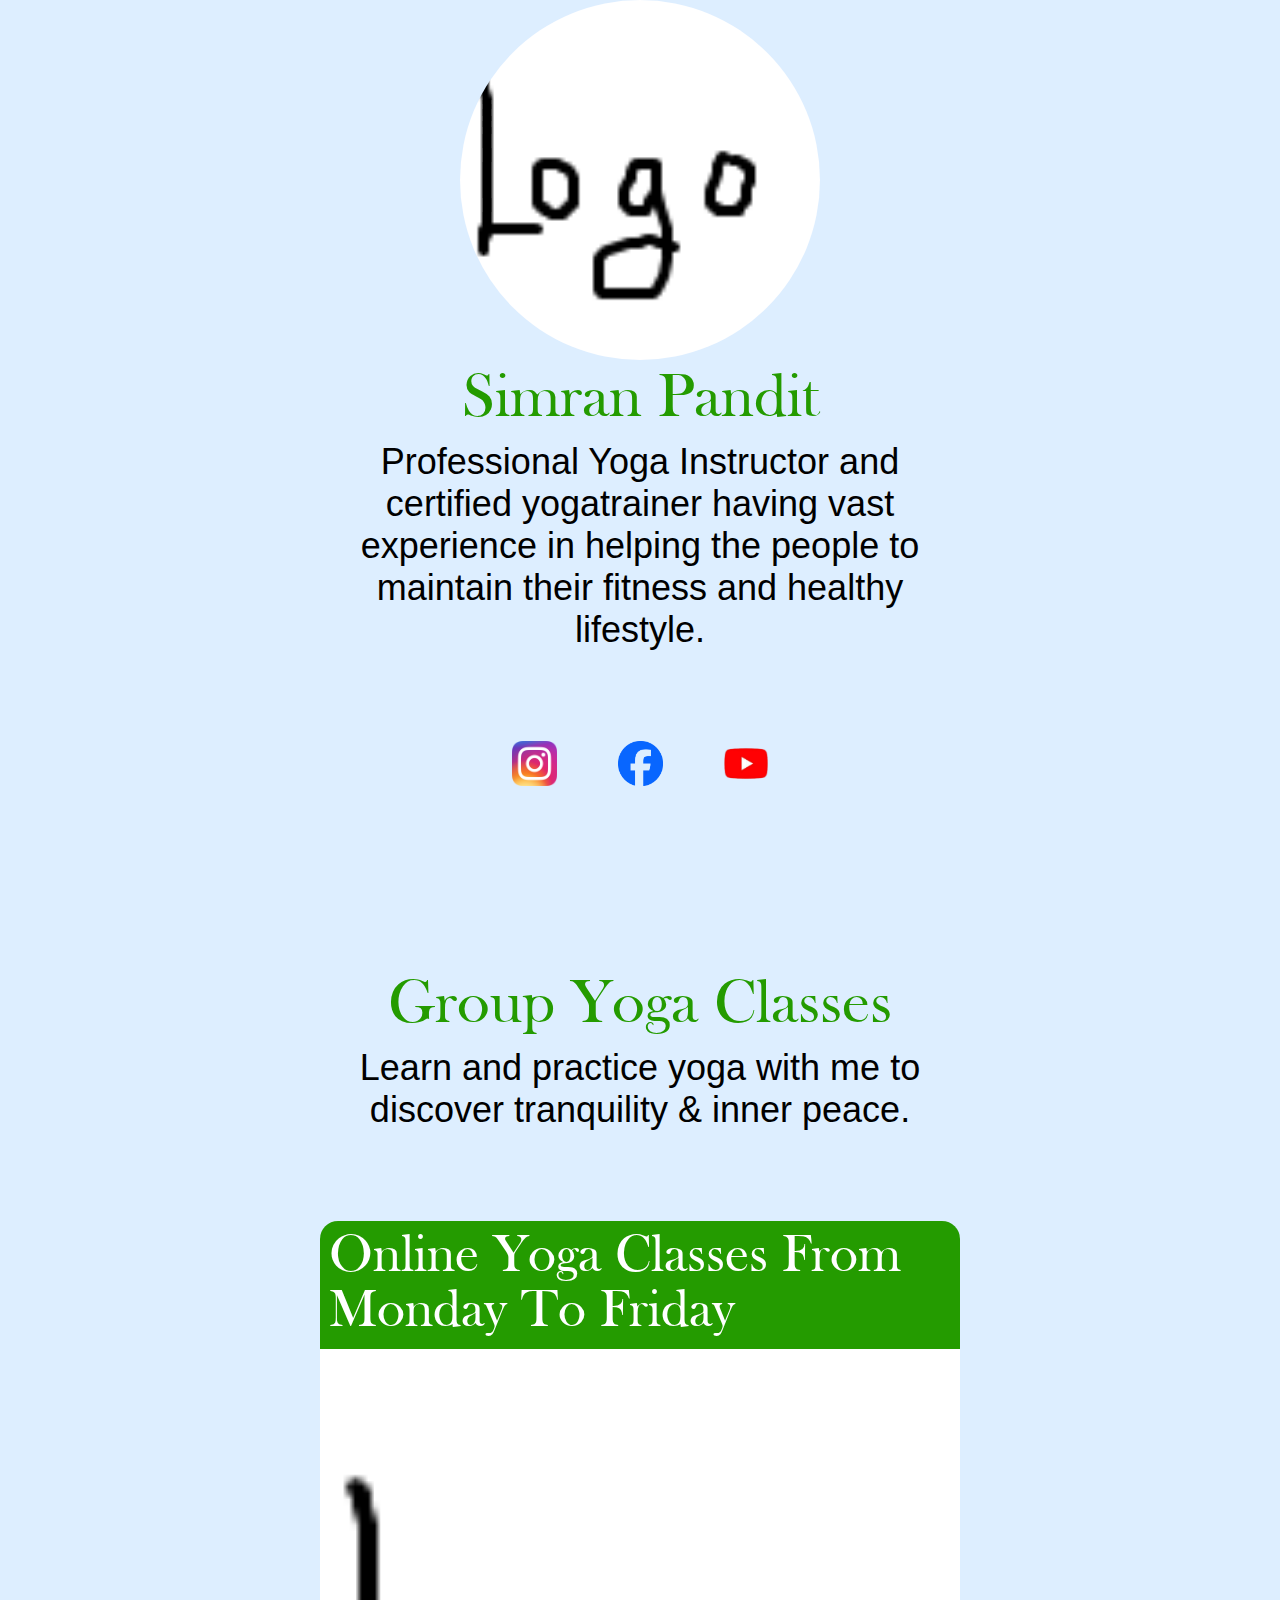
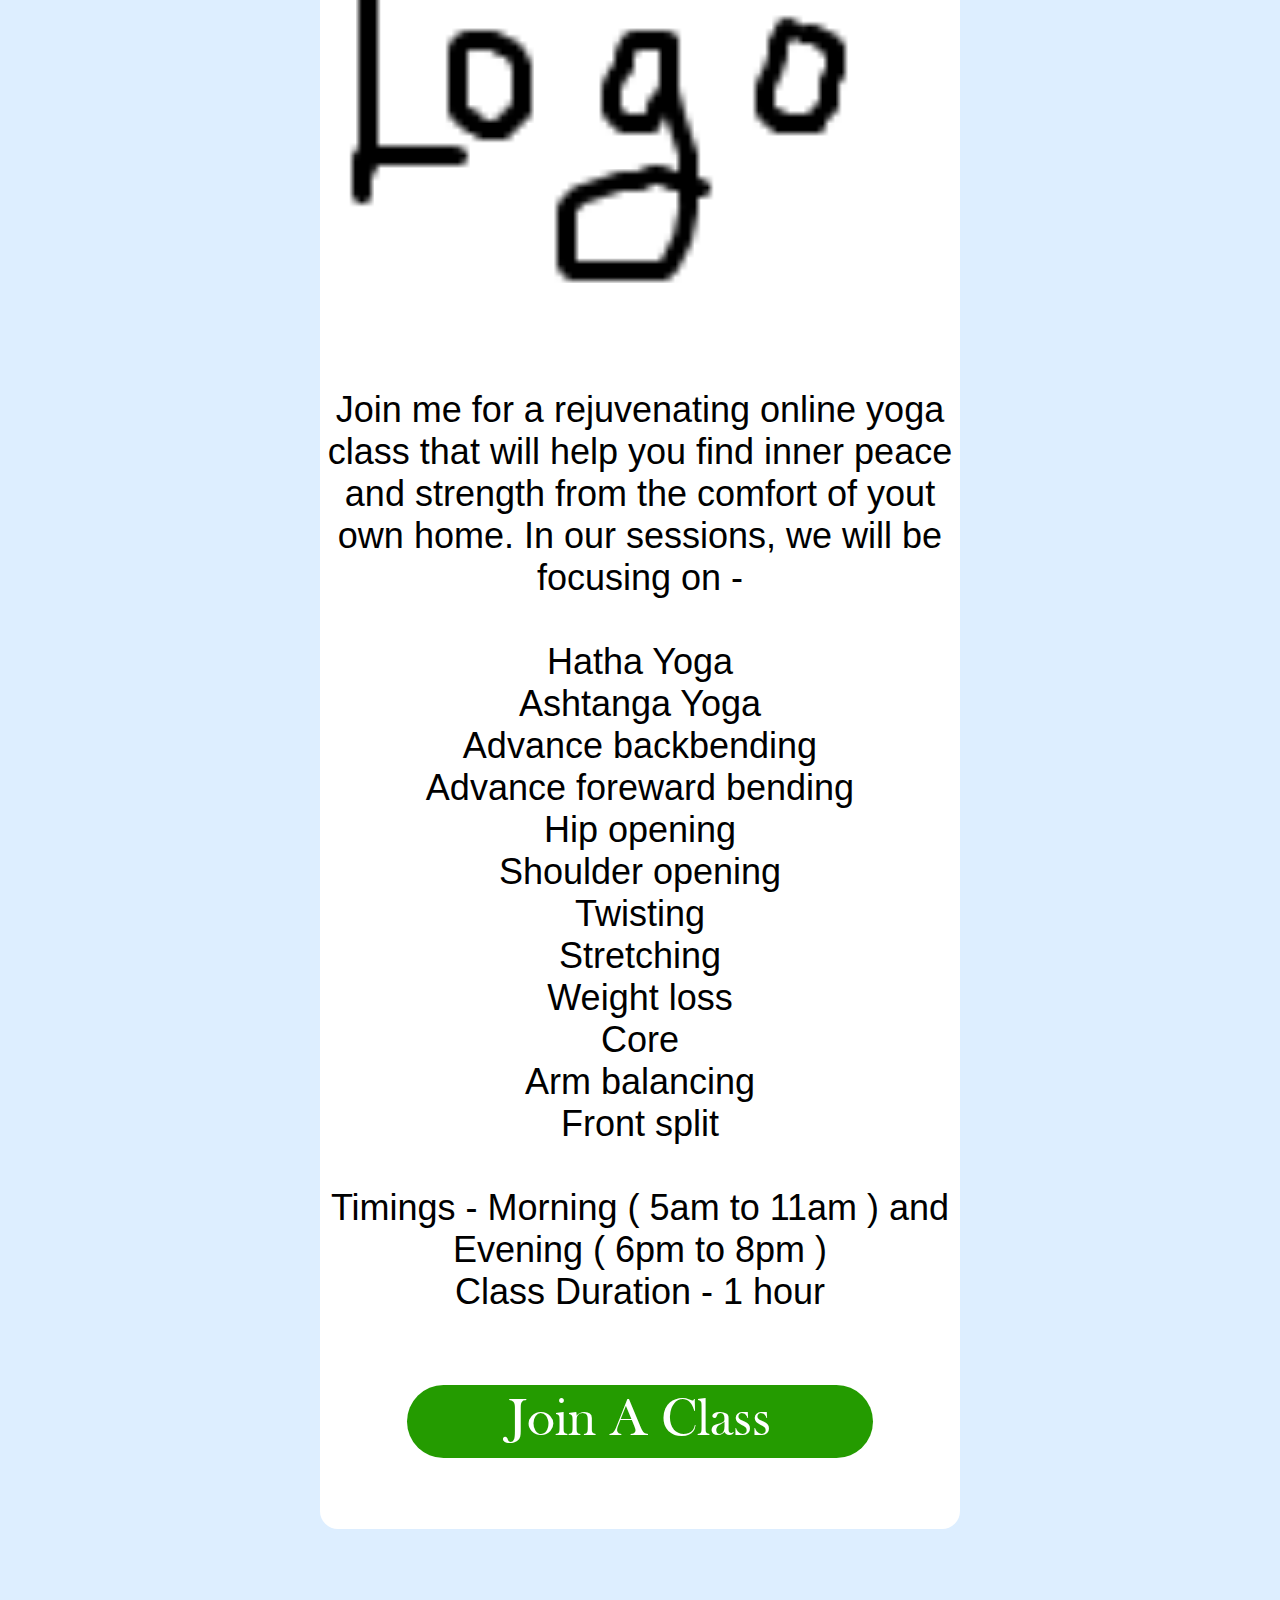
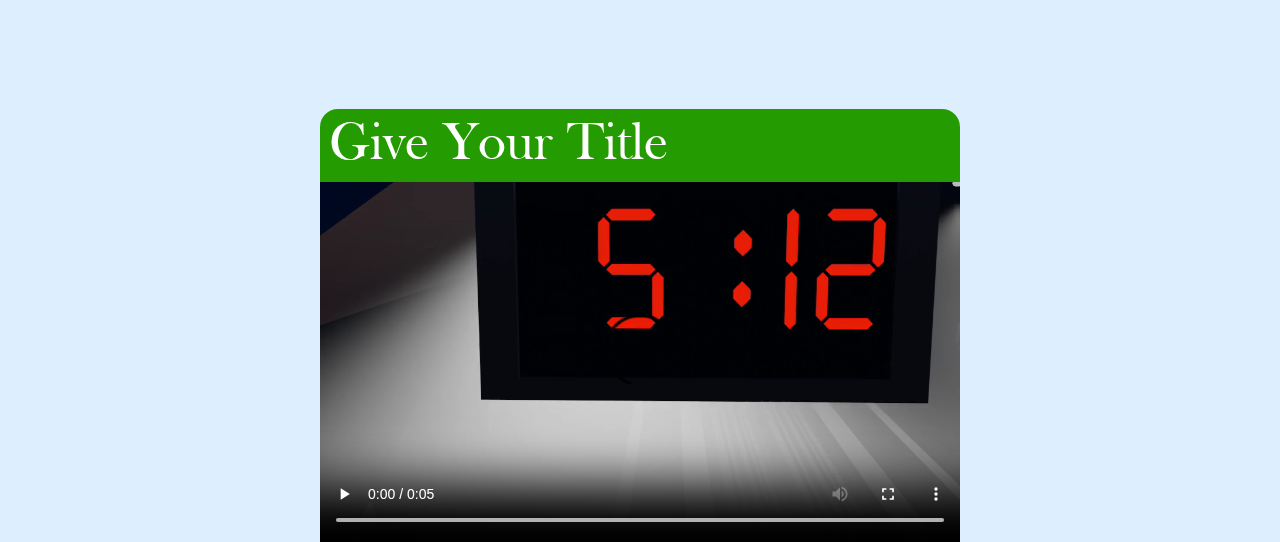
<file: index.html>
<!DOCTYPE html>
<html lang="en">
<head>
    <meta charset="UTF-8">
    <meta name="viewport" content="width=device-width, initial-scale=1.0">
    <title>SIMRAN PANDIT - YOGA CLASSES</title>
    <link rel="stylesheet" href="root.css">
    <link rel="stylesheet" href="index.css">
</head>
<body>
    <div class="profile" id="profile">
        <img src="images/Profile.png" alt="" class="profilepic" id="profilepic">
        <p class="profilename sectiontitle" id="profilename">Simran Pandit</p>
        <p class="profiledesc sectiondesc" id="profiledesc">
            Professional Yoga Instructor and certified yogatrainer having vast experience in helping the people to maintain their fitness and healthy lifestyle.
        </p>
    </div>
    <div class="externallinkspar" id="externallinkspar">
        <div class="externallinks" id="externallinks">
            <a href="#" class="externallink" id="externallink">
                <img src="images/instagram.png" alt="">
            </a>
            <a href="#" class="externallink" id="externallink">
                <img src="images/facebook.png" alt="">
            </a>
            <a href="#" class="externallink" id="externallink">
                <img src="images/youtube.png" alt="">
            </a>
        </div>
    </div>

    <div class="servicedesc" id="servicedesc">
        <div class="servicedeschead" id="servicedeschead">
            <p class="servicedescheadtitle sectiontitle" id="servicedescheadtitle">
                Group Yoga Classes
            </p>
            <p class="servicedescheaddesc sectiondesc" id="servicedescheaddesc">
                Learn and practice yoga with me to discover tranquility & inner peace.
            </p>
        </div>
        <div class="servicedescimgpart" id="servicedescimgpart">
            <p class="servicedescimgtitle" id="servicedescimgtitle">
                Online Yoga Classes From Monday To Friday
            </p>
            <img src="images/yogapose.png" alt="" class="servicedescimg" id="servicedescimg">
        </div>
<p class="servicedescmain" id="servicedescmain">Join me for a rejuvenating online yoga class that will help you find inner peace and strength from the comfort of yout own home. In our sessions, we will be focusing on - <br>
<br>
Hatha Yoga<br>
Ashtanga Yoga<br>
Advance backbending<br>
Advance foreward bending<br>
Hip opening<br>
Shoulder opening<br>
Twisting<br>
Stretching<br>
Weight loss<br>
Core<br>
Arm balancing<br>
Front split<br>
<br>
Timings - Morning ( 5am to 11am ) and Evening ( 6pm to 8pm )<br>
Class Duration - 1 hour
</p>
        <div class="serviceregister">
            <a href="register.html" class="registerbutton" id="registerbutton">
                Join A Class
            </a>
        </div>
        <p class="samplevideotitle" id="samplevideotitle">
            Give Your Title
        </p>
        <video src="images/station clock.mp4" class="samplevideo" id="samplevideo" controls></video>
    </div>
</body>
</html>
</file>
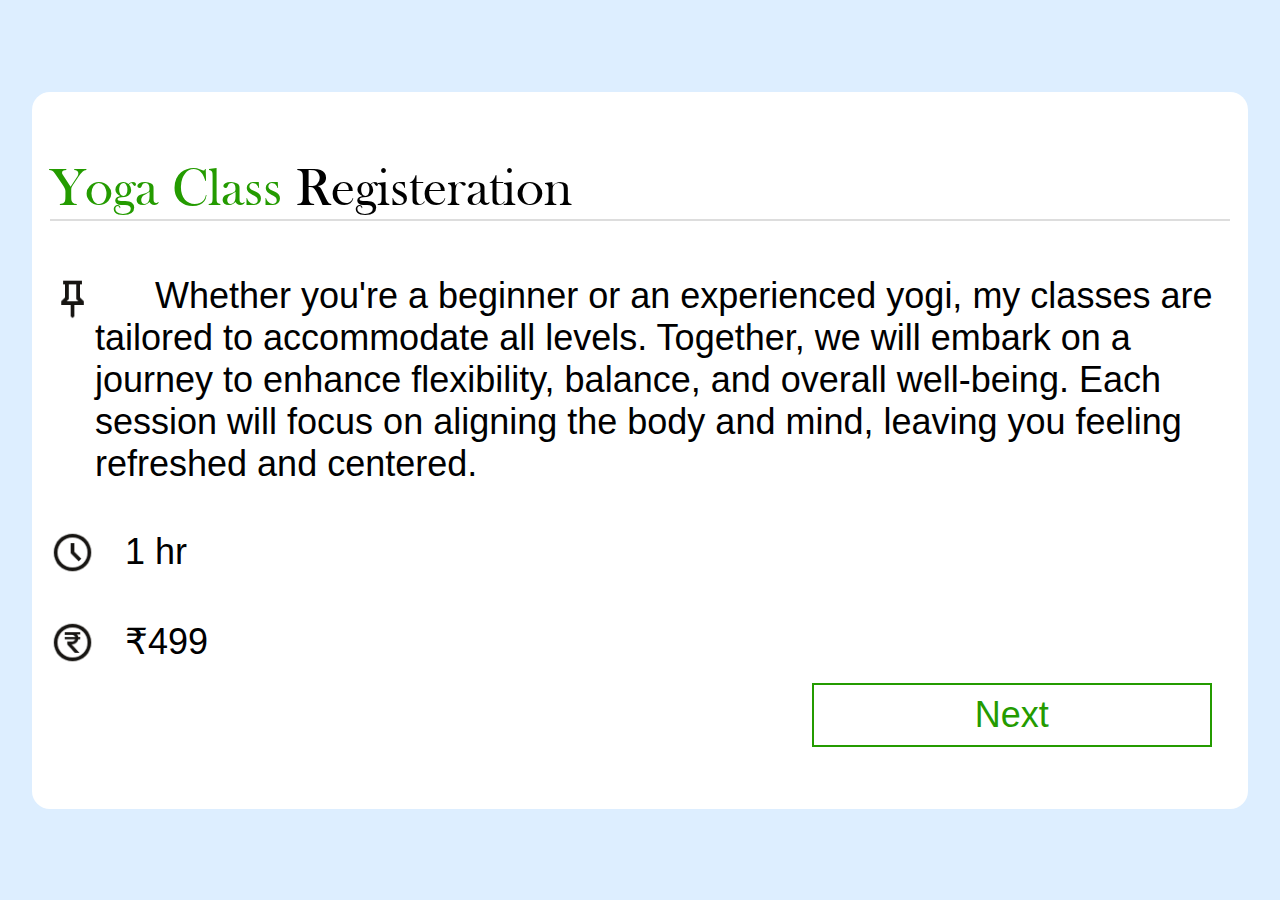
<file: register.html>
<!DOCTYPE html>
<html lang="en">
<head>
    <meta charset="UTF-8">
    <meta name="viewport" content="width=device-width, initial-scale=1.0">
    <title>Class Registeration</title>
    <link rel="stylesheet" href="root.css">
    <link rel="stylesheet" href="register.css">
</head>
<body>
    <div class="container">
        <div class="infocont subcont" id="infocont" style="display: block;">
            <p class="contheading">
                <span style="color:var(--themeg)">Yoga Class</span> Registeration
            </p>
            <p class="infotext pininfotext">
                <img src="images/pin.png" alt="" class="infoicons">
                &nbsp;&nbsp;&nbsp;&nbsp;&nbsp;&nbsp;Whether you're a beginner or an experienced yogi, my classes are tailored to accommodate all levels. Together, we will embark on a journey to enhance flexibility, balance, and overall well-being. Each session will focus on aligning the body and mind, leaving you feeling refreshed and centered.
            </p>
            <div class="new-row"></div>
            <p class="infotext">
                <img src="images/time.png" alt="" class="infoicons">
                &nbsp;&nbsp;&nbsp;1 hr
            </p>
            <div class="new-row"></div>
            <p class="infotext">
                <img src="images/fees.png" alt="" class="infoicons">
                &nbsp;&nbsp;&nbsp;&#x20B9;499
            </p>
            <div class="buttonenclose">
                <button class="infonext nextbutton" id="infonext">Next</button>
            </div>
        </div>
        <div class="datecont subcont" id="datecont" style="display: none;">
            <p class="contheading">
                <span style="color:var(--themeg)">Select</span> Class Date
            </p>
            <div class="calander" id="calander">
                <div class="montharea">
                    <p class="prevmonth" id="prevmonth">&#10094;</p>
                    <p class="currmonth" id="currmonth">January, 2024</p>
                    <p class="nextmonth" id="nextmonth">&#10095;</p>
                </div>
                <div class="calandertable" id="calandertable">
                    <div class="calanderrow">
                        <div class="calandertableitem calanderdayitem">Sun</div>
                        <div class="calandertableitem calanderdayitem">Mon</div>
                        <div class="calandertableitem calanderdayitem">Tue</div>
                        <div class="calandertableitem calanderdayitem">Wed</div>
                        <div class="calandertableitem calanderdayitem">Thu</div>
                        <div class="calandertableitem calanderdayitem">Fri</div>
                        <div class="calandertableitem calanderdayitem">Sat</div>
                    </div>
                    <div class="calanderrow">
                        <div id="calanderrc10" class="calandertableitem disableddate"></div>
                        <div id="calanderrc11" class="calandertableitem"></div>
                        <div id="calanderrc12" class="calandertableitem"></div>
                        <div id="calanderrc13" class="calandertableitem"></div>
                        <div id="calanderrc14" class="calandertableitem"></div>
                        <div id="calanderrc15" class="calandertableitem"></div>
                        <div id="calanderrc16" class="calandertableitem disableddate"></div>
                    </div>
                    <div class="calanderrow">
                        <div id="calanderrc20" class="calandertableitem disableddate"></div>
                        <div id="calanderrc21" class="calandertableitem"></div>
                        <div id="calanderrc22" class="calandertableitem"></div>
                        <div id="calanderrc23" class="calandertableitem"></div>
                        <div id="calanderrc24" class="calandertableitem"></div>
                        <div id="calanderrc25" class="calandertableitem"></div>
                        <div id="calanderrc26" class="calandertableitem disableddate"></div>
                    </div>
                    <div class="calanderrow">
                        <div id="calanderrc30" class="calandertableitem disableddate"></div>
                        <div id="calanderrc31" class="calandertableitem"></div>
                        <div id="calanderrc32" class="calandertableitem"></div>
                        <div id="calanderrc33" class="calandertableitem"></div>
                        <div id="calanderrc34" class="calandertableitem"></div>
                        <div id="calanderrc35" class="calandertableitem"></div>
                        <div id="calanderrc36" class="calandertableitem disableddate"></div>
                    </div>
                    <div class="calanderrow">
                        <div id="calanderrc40" class="calandertableitem disableddate"></div>
                        <div id="calanderrc41" class="calandertableitem"></div>
                        <div id="calanderrc42" class="calandertableitem"></div>
                        <div id="calanderrc43" class="calandertableitem"></div>
                        <div id="calanderrc44" class="calandertableitem"></div>
                        <div id="calanderrc45" class="calandertableitem"></div>
                        <div id="calanderrc46" class="calandertableitem disableddate"></div>
                    </div>
                    <div class="calanderrow">
                        <div id="calanderrc50" class="calandertableitem disableddate"></div>
                        <div id="calanderrc51" class="calandertableitem"></div>
                        <div id="calanderrc52" class="calandertableitem"></div>
                        <div id="calanderrc53" class="calandertableitem"></div>
                        <div id="calanderrc54" class="calandertableitem"></div>
                        <div id="calanderrc55" class="calandertableitem"></div>
                        <div id="calanderrc56" class="calandertableitem disableddate"></div>
                    </div>
                </div>
            </div>
            <div class="buttonenclose">
                <button class="datenext nextbutton disablednextbutton" id="datenext">Next</button>
            </div>
        </div>
        <div class="timecont subcont" id="timecont" style="display: none;">
            <p class="contheading">
                Select <span style="color:var(--themeg)">Time</span> of Class
            </p>
            
            <div class="timingdiv" id="timingdiv">
                <p class="timebutton" id="timebutton1">5:00 am</p>
                <p class="timebutton" id="timebutton2">6:00 am</p>
                <p class="timebutton" id="timebutton3">7:00 am</p>
                <p class="timebutton" id="timebutton4">8:00 am</p>
                <p class="timebutton" id="timebutton5">9:00 am</p>
                <p class="timebutton" id="timebutton6">10:00 am</p>
                <p class="timebutton" id="timebutton7">6:00 pm</p>
                <p class="timebutton" id="timebutton8">7:00 pm</p>
            </div>
            
            <div class="buttonenclose">
                <button class="timenext nextbutton disablednextbutton" id="timenext">Next</button>
            </div>
        </div>
    </div>
</body>
<script src="register.js"></script>
</html>
</file>
<file: root.css>
:root{
    --backtheme: #def;
    --themeg: #249b00;
    --themed: black;
    --themew: white;
    --descfont: sans-serif, 'Arial Narrow', Arial;
}

::-webkit-scrollbar{
    width: 1vw;
}

::-webkit-scrollbar-track{
    background-color: transparent;
}

::-webkit-scrollbar-thumb{
    background-color: var(--themeg);
    cursor: none;
}

::selection{
    background-color: yellowgreen;
    color: black;
}

@font-face {
    font-family: BaskVill;
    src: url("fonts/BASKVILL.TTF");
}
</file>
<file: index.css>
html, body{
    margin: 0;
    padding: 0;
    box-sizing: border-box;
    overflow-x: hidden;
}

body{
    background: var(--backtheme);
}

.profile{
    width: 100%;
    display: flex;
    flex-direction: column;
    justify-content: center;
    align-items: center;
    cursor: default;
}

.profilepic{
    width: 40vh;
    height: 40vh;
    border-radius: 40vh;
}

.sectiontitle{
    margin: 0;
    padding: 1vh;
    color: var(--themeg);
    font-size: 7vh;
    font-family: BaskVill;
}

.sectiondesc{
    margin: 0;
    padding: 0;
    color: var(--themed);
    font-size: 4vh;
    width: 50%;
    text-align: center;
    font-family: var(--descfont);
}

.externallinkspar{
    width: 100vw;
    display: flex;
    flex-direction: row;
    justify-content: center;
    margin-top: 10vh;
}

.externallinks{
    width: 20%;
    margin: 0;
    padding: 0;
    display: flex;
    flex-direction: row;
    height: 5vh;
    justify-content: space-between;
}

.externallink img{
    height: 100%;
}

.servicedesc{
    width: 100vw;
    display: flex;
    flex-direction: column;
    align-items: center;
    margin-top: 20vh;
    cursor: default;
}

.servicedeschead{
    width: 100%;
    display: flex;
    flex-direction: column;
    align-items: center;
}

.servicedescimgpart{
    width: 50%;
    display: flex;
    flex-direction: column;
    margin-top: 10vh;
}

.servicedescimgtitle, .samplevideotitle{
    color: white;
    font-family: BaskVill;
    background-color: var(--themeg);
    margin: 0;
    padding: 1vh;
    font-size: 6vh;
    border-radius: 2vh 2vh 0 0;
    -webkit-box-sizing: border-box;
    -moz-box-sizing: border-box;
    box-sizing: border-box;
}

.samplevideotitle{
    margin-top: 20vh;
    width: 50vw;
}

.samplevideo{
    width: 50vw;
    margin: 0;
}

.servicedescmain{
    background-color: var(--themew);
    color: var(--themed);
    text-align: center;
    font-family: var(--descfont);
    width: 50%;
    word-wrap: break-word;
    font-size: 4vh;
    margin: 0;
    padding: 0;
}

.serviceregister{
    background-color: var(--themew);
    width: 50%;
    display: flex;
    flex-direction: column;
    margin: 0;
    padding: 0;
    height: 24vh;
    justify-content: center;
    align-items: center;
    border-radius: 0 0 2vh 2vh;
}

.registerbutton{
    background-color: var(--themeg);
    width: 70%;
    font-size: 6vh;
    display: flex;
    align-items: center;
    justify-content: center;
    color: white;
    text-decoration: none;
    font-family: BaskVill;
    border-radius: 100vh;
    padding: 1vh;
}


@media (max-aspect-ratio:1/1){
    .profilepic{
        width: 40vw;
        height: 40vw;
        border-radius: 40vw;
    }

    .sectiontitle{
        font-size: 10vw;
        padding: 1vw;
    }
    
    .sectiondesc{
        font-size: 4vw;
        width: 80%;
        text-align: center;
    }

    .externallinkspar{
        justify-content: center;
    }
    
    .externallinks{
        width: 50%;
        height: 8vw;
    }

    .servicedescimgpart{
        width: 95%;
    }
    
    .servicedescimgtitle, .samplevideotitle{
        font-size: 6vw;
        border-radius: 2vw 2vw 0 0;
        padding: 1vw;
    }
    
    .samplevideotitle{
        width: 95vw;
    }

    .samplevideo{
        width: 95vw;
    }

    .servicedescmain{
        width: 95%;
        font-size: 4vw;
    }
    
    .serviceregister{
        width: 95%;
        height: 24vw;
        border-radius: 0 0 2vw 2vw;
    }
    
    .registerbutton{
        font-size: 8vw;
        border-radius: 100vw;
        padding: 1vw;
    }

}
</file>
<file: register.css>
html, body{
    margin: 0;
    padding: 0;
    box-sizing: border-box;
    overflow-x: hidden;
}

body{
    width: 100vw;
    height: 100vh;
    display: flex;
    justify-content: center;
    align-items: center;
    background-color: var(--backtheme);
}
body *{
    cursor: default;
}

.container{
    background-color: var(--themew);
    border-radius: min(2vh, 2vw);
    box-sizing: border-box;
    padding: min(2vh, 2vw);
    width: 50vw;
    display: flex;
    flex-direction: column;
}

.contheading{
    font-family: BaskVill;
    font-size: min(6vh, 6vw);
    width: 100%;
    border-bottom: 2px solid #ddd;
}

.infocont{
    width: 100%;
}

.new-row{
    display: block;
    width: 100%;
    height: min(5vh, 5vw);
}

.infotext{
    font-family: var(--descfont);
    font-size: min(4vh, 4vw);
    width: 100%;
    margin: 0;
    padding: 0;
    display: flex;
    flex-direction: row;
    align-items: center;
}

.pininfotext{
    align-items: flex-start;
}

.infoicons{
    width: min(5vh, 5vw);
    height: min(5vh, 5vw);
    filter: invert(1);
}

.buttonenclose{
    height: min(10vh, 10vw);
    margin: min(2vh, 2vw);
    box-sizing: border-box;
}

.nextbutton{
    display: block;
    border: none;
    outline: none;
    background-color: transparent;
    font-family: var(--descfont);
    color: var(--themeg);
    border: 2px solid var(--themeg);
    width: 35%;
    margin: 0;
    padding: min(1vh, 1vw);
    font-size: min(4vh, 4vw);
    margin-left: auto;
    margin-top: min(2vh, 2vw);
    cursor: pointer;
}
.nextbutton:hover{
    background: var(--themeg);
    color: var(--themew);
}
.disablednextbutton{
    color: #ddd;
    border-color: #ddd;
    cursor: default;
}
.disablednextbutton:hover{
    background: transparent;
    color: #ddd;
}

@media(max-aspect-ratio: 10/7){
    .container{
        width: 95%;
    }
}

.calander{
    display: flex;
    width: 100%;
    flex-direction: column;
    align-items: center;
    
}

.montharea{
    display: block;
    width: min(50vh, 50vw);
    display: flex;
    flex-direction: row;
    align-items: center;
    justify-content: space-around;
    color: var(--themew);
    background-color: var(--themeg);
    font-family: BaskVill;
    font-size: min(4vh, 4vw);
    border: 2px solid var(--themeg);
}

.montharea *{
    margin: 0;
    padding: 0;
    cursor: pointer;
}

.currmonth{
    width: 70%;
    text-align: center;
    cursor: default;
}

.calandertable{
    margin: 0;
    padding: 0;
    width: min(50vh, 50vw);
    border: 2px solid var(--themeg);
}

.calanderrow{
    margin: 0;
    padding: 0;
    width: 100%;
    display: flex;
    flex-direction: row;
    justify-content: space-between;
    height: calc(min(50vh, 50vw) / 7);
}

.calandertableitem{
    width: calc(min(50vh, 50vw) / 7);
    height: 100%;
    display: flex;
    justify-content: center;
    align-items: center;
    font-size: min(3vh, 3vw);
    font-family: var(--descfont);
    cursor: pointer;
}

.calanderdayitem{
    color: var(--themeg);
    cursor: default;
}
.calandertableitem:hover{
    border: 2px solid var(--themeg);
    color: var(--themeg);
    box-sizing: border-box;
}
.calanderdayitem:hover{
    border: none;
    color: var(--themeg);
}

.disableddate{
    color: #ddd;
    cursor: default;
}
.disableddate:hover{
    border: none;
    color: #ddd;
}
.selecteddate{
    color: var(--themew);
    background-color: var(--themeg);
}
.selecteddate:hover{
    border: none;
    color: var(--themew);
}
.timingdiv{
    width: 100%;
    height: 40vh;
    display: flex;
    margin: 0;
    padding: 2vh;
    flex-direction: row;
    flex-wrap: wrap;
    justify-content: space-between;
    align-items: stretch;
    box-sizing: border-box;
}
.timebutton{
    margin: 0;
    padding: 0;
    cursor: pointer;
    width: 45%;
    height: 8vh;
    font-size: 4vh;
    font-family: var(--descfont);
    box-sizing: border-box;
    border: 1px solid var(--themed);
    display: flex;
    justify-content: center;
    align-items: center;
}
.timebutton:hover{
    border: 2px solid var(--themeg);
    font-size: 6vh;
    color: var(--themeg);
}
.selectedtime{
    background-color: var(--themeg);
    color: var(--themew);
}
.selectedtime:hover{
    color: var(--themew);
}
</file>
